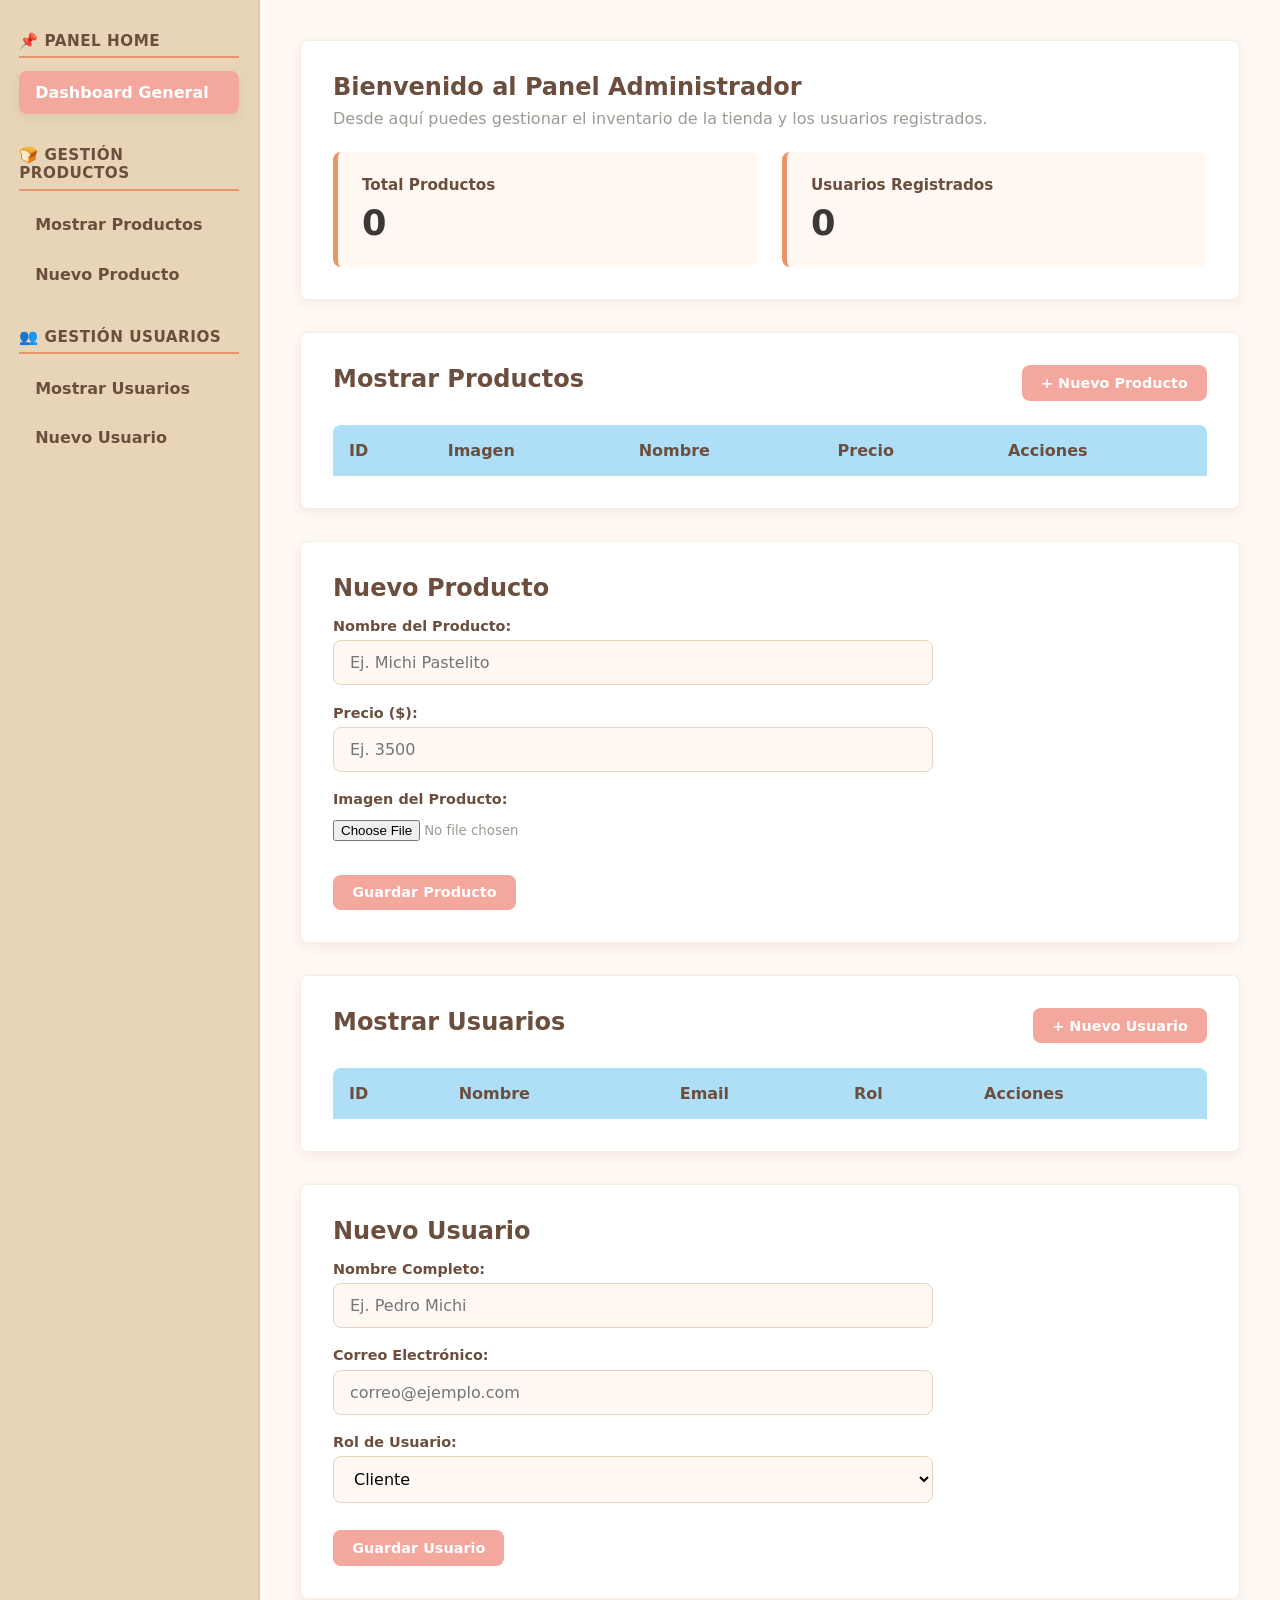
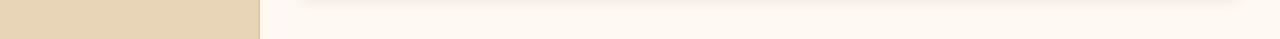
<file: admin/index.html>
<!DOCTYPE html>
<html lang="es">
<head>
  <meta charset="UTF-8">
  <meta name="viewport" content="width=device-width, initial-scale=1.0">
  <title>Michi Panadería - Panel Administrador</title>
  <link rel="stylesheet" href="../css/admin.css">
  <link rel="stylesheet" href="../css/footer.css">
</head>
<body class="admin-body">

  <div class="admin-estructura">

    <aside class="admin-menu lateral">
      <nav class="admin-menu">
        <div class="menu-grupo">
          <h3>📌 Panel Home</h3>
          <a href="#dashboard" class="menu-item activo">Dashboard General</a>
        </div>

        <div class="menu-grupo">
          <h3>🍞 Gestión Productos</h3>
          <a href="#mostrar-productos" class="menu-item">Mostrar Productos</a>
          <a href="#nuevo-producto" class="menu-item">Nuevo Producto</a>
        </div>

        <div class="menu-grupo">
          <h3>👥 Gestión Usuarios</h3>
          <a href="#mostrar-usuarios" class="menu-item">Mostrar Usuarios</a>
          <a href="#nuevo-usuario" class="menu-item">Nuevo Usuario</a>
        </div>
      </nav>
    </aside>

    <main class="admin-contenido">

      <section id="dashboard" class="admin-cartas">
        <h2>Bienvenido al Panel Administrador</h2>
        <p>Desde aquí puedes gestionar el inventario de la tienda y los usuarios registrados.</p>
        
        <div class="dashboard-estadisticas">
          <div class="caja-estadistica">
            <h4>Total Productos</h4>
            <span id="total-productos" class="numero-estadistica">0</span>
          </div>
          <div class="caja-estadistica">
            <h4>Usuarios Registrados</h4>
            <span id="total-usuarios" class="numero-estadistica">0</span>
          </div>
        </div>
      </section>

      <section id="mostrar-productos" class="admin-cartas">
        <div class="header-cartas">
          <h2>Mostrar Productos</h2>
          <a href="#nuevo-producto" class="btn-action">+ Nuevo Producto</a>
        </div>
        
        <table class="admin-tabla">
          <thead>
            <tr>
              <th>ID</th>
              <th>Imagen</th>
              <th>Nombre</th>
              <th>Precio</th>
              <th>Acciones</th>
            </tr>
          </thead>
          <tbody id="tabla-productos">

          </tbody>
        </table>
      </section>

      <section id="nuevo-producto" class="admin-cartas">
        <h2 id="titulo-form-producto">Nuevo Producto</h2>
        <form id="form-producto" class="admin-forma">
          <input type="hidden" id="id-producto">
          
          <div class="forma-grupo">
            <label for="nombre-producto">Nombre del Producto:</label>
            <input type="text" id="nombre-producto" placeholder="Ej. Michi Pastelito" required>
          </div>
          
          <div class="forma-grupo">
            <label for="precio-producto">Precio ($):</label>
            <input type="number" id="precio-producto" placeholder="Ej. 3500" required>
          </div>

          <div class="forma-grupo">
            <label for="img-producto">Imagen del Producto:</label>
            <input type="file" id="img-producto" accept="image/*">
          </div>

          <div class="acciones-forma">
            <button type="submit" class="btn-guardar">Guardar Producto</button>
            <button type="button" id="btn-cancelar-producto" class="btn-eliminar" style="display:none;">Cancelar</button>
          </div>
        </form>
      </section>

      <section id="mostrar-usuarios" class="admin-cartas">
        <div class="header-cartas">
          <h2>Mostrar Usuarios</h2>
          <a href="#nuevo-usuario" class="btn-action">+ Nuevo Usuario</a>
        </div>
        
        <table class="admin-tabla">
          <thead>
            <tr>
              <th>ID</th>
              <th>Nombre</th>
              <th>Email</th>
              <th>Rol</th>
              <th>Acciones</th>
            </tr>
          </thead>
          <tbody id="tabla-usuarios">
          </tbody>
        </table>
      </section>

      <section id="nuevo-usuario" class="admin-cartas">
        <h2 id="titulo-form-usuario">Nuevo Usuario</h2>
        <form id="form-usuario" class="admin-forma">
          <input type="hidden" id="id-usuario">

          <div class="forma-grupo">
            <label for="nombre-usuario">Nombre Completo:</label>
            <input type="text" id="nombre-usuario" placeholder="Ej. Pedro Michi" required>
          </div>

          <div class="forma-grupo">
            <label for="email-usuario">Correo Electrónico:</label>
            <input type="email" id="email-usuario" placeholder="correo@ejemplo.com" required>
          </div>

          <div class="forma-grupo">
            <label for="rol-usuario">Rol de Usuario:</label>
            <select id="rol-usuario">
              <option value="Cliente">Cliente</option>
              <option value="Administrador">Administrador</option>
            </select>
          </div>

          <div class="acciones-forma">
            <button type="submit" class="btn-guardar">Guardar Usuario</button>
            <button type="button" id="btn-cancelar-usuario" class="btn-eliminar" style="display:none;">Cancelar</button>
          </div>
        </form>
      </section>

    </main>
  </div>
  <div id="footer"></div>

  <script src="../js/inyeccion.js" defer></script>
  <script src="../js/admin.js" defer></script>
</body>
</html>
</file>
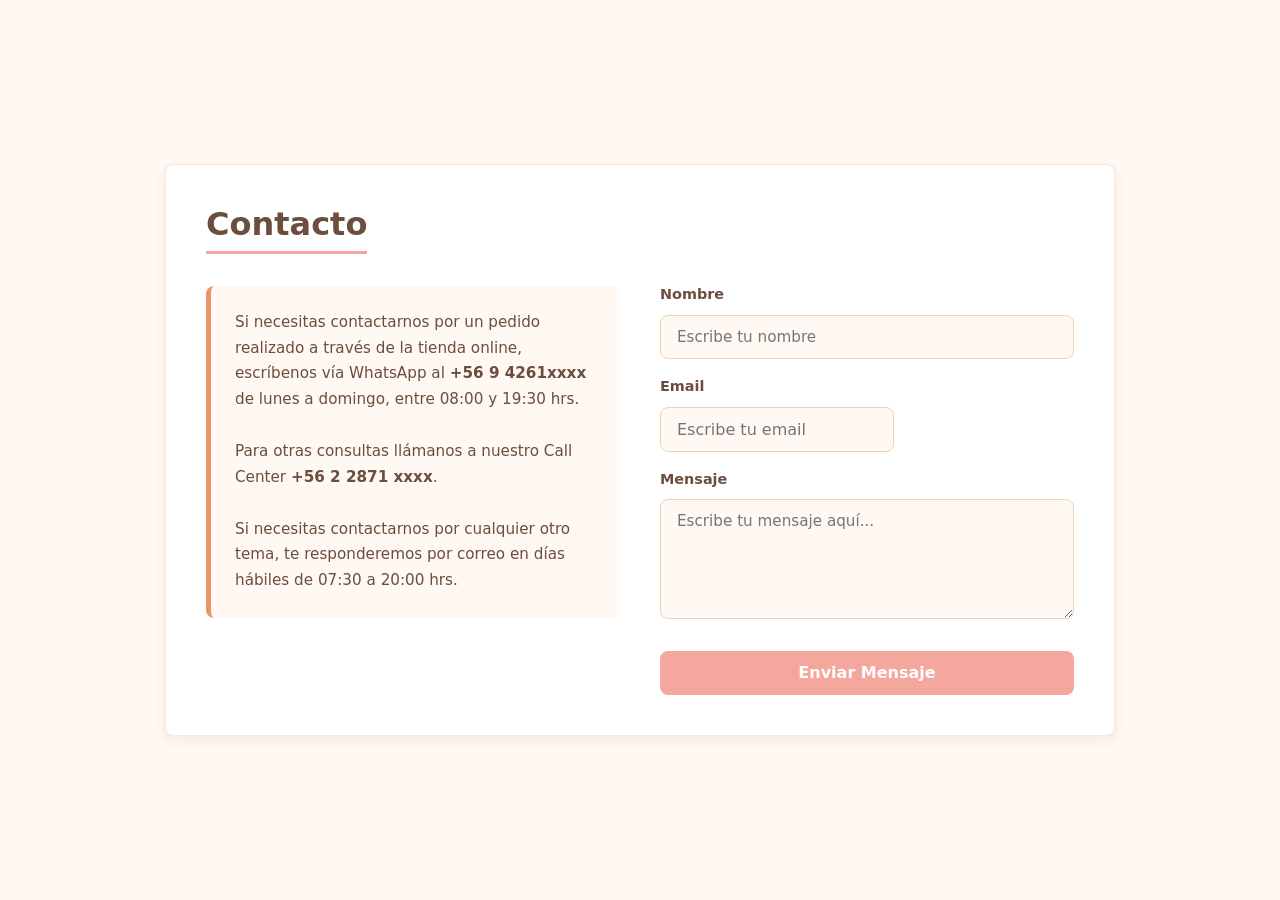
<file: contactos/index.html>
<!DOCTYPE html>
<html lang="es">
<head>
    <meta charset="UTF-8">
    <meta name="viewport" content="width=device-width, initial-scale=1.0">
    <title>Contacto - Michi Panadería</title>
    <link rel="stylesheet" href="../css/admin.css"> 
    <link rel="stylesheet" href="../css/contactos.css">
    <link rel="stylesheet" href="../css/footer.css">
</head>
<body>
    <main class="contacto">
        <div class="body-contacto">
            <h2 class="titulo-contacto">Contacto</h2>
            
            <div class="grid-contacto">
                <div class="texto-contacto">
                    <p>Si necesitas contactarnos por un pedido realizado a través de la tienda online, escríbenos vía WhatsApp al <strong>+56 9 4261xxxx</strong> de lunes a domingo, entre 08:00 y 19:30 hrs.</p>
                    <br>
                    <p>Para otras consultas llámanos a nuestro Call Center <strong>+56 2 2871 xxxx</strong>.</p>
                    <br>
                    <p>Si necesitas contactarnos por cualquier otro tema, te responderemos por correo en días hábiles de 07:30 a 20:00 hrs.</p>
                </div>   

                <div class="forma-contacto">
                    <form id="form-contacto">
                        <div class="forma-grupo">
                            <label for="nombre">Nombre</label>
                            <div class="relativa">
                                <input type="text" id="nombre" placeholder="Escribe tu nombre" required>
                            </div>
                        </div>

                        <div class="forma-grupo">
                            <label for="email">Email</label>
                            <div class="relativa">
                                <input type="email" id="email" placeholder="Escribe tu email" required>
                            </div>
                        </div>

                        <div class="forma-grupo">
                            <label for="mensaje">Mensaje</label>
                            <div class="relativa">
                                <textarea id="mensaje" placeholder="Escribe tu mensaje aquí..." required></textarea>
                            </div>
                        </div>

                        <button type="submit">Enviar Mensaje</button>
                    </form>
                </div> 
            </div>
        </div>
    </main>

    <div id="footer"></div>

    <script src="../js/inyeccion.js" defer></script>
</body>
</html>
</file>
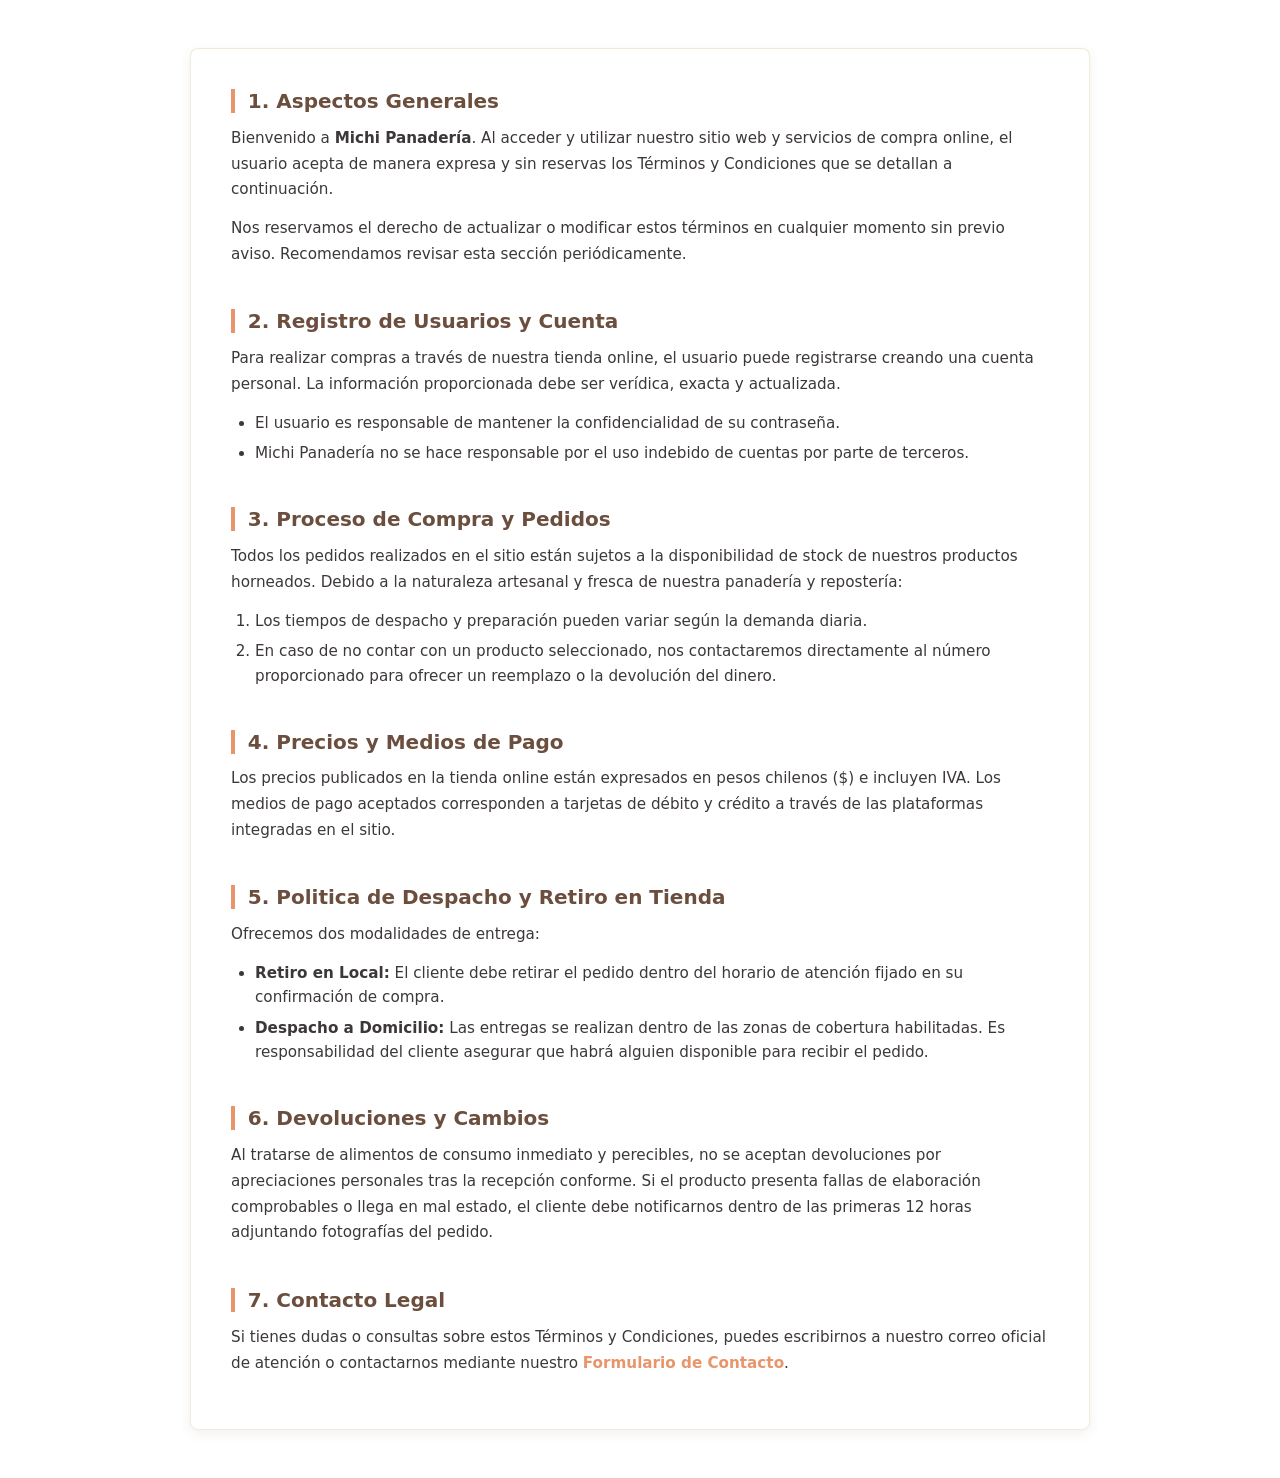
<file: terminos/index.html>
<!DOCTYPE html>
<html lang="es">
<head>
    <meta charset="UTF-8">
    <meta name="viewport" content="width=device-width, initial-scale=1.0">
    <title>Términos y Condiciones - Michi Panadería</title>
    
    <link rel="stylesheet" href="../css/admin.css"> 
    <link rel="stylesheet" href="../css/terminos.css">
    <link rel="stylesheet" href="../css/footer.css">
</head>
<body class="cuerpo-legal">

    <main class="contenedor-legal">

        <article class="contenido-legal">
            <section class="seccion-legal">
                <h2>1. Aspectos Generales</h2>
                <p>Bienvenido a <strong>Michi Panadería</strong>. Al acceder y utilizar nuestro sitio web y servicios de compra online, el usuario acepta de manera expresa y sin reservas los Términos y Condiciones que se detallan a continuación.</p>
                <p>Nos reservamos el derecho de actualizar o modificar estos términos en cualquier momento sin previo aviso. Recomendamos revisar esta sección periódicamente.</p>
            </section>

            <section class="seccion-legal">
                <h2>2. Registro de Usuarios y Cuenta</h2>
                <p>Para realizar compras a través de nuestra tienda online, el usuario puede registrarse creando una cuenta personal. La información proporcionada debe ser verídica, exacta y actualizada.</p>
                <ul>
                    <li>El usuario es responsable de mantener la confidencialidad de su contraseña.</li>
                    <li>Michi Panadería no se hace responsable por el uso indebido de cuentas por parte de terceros.</li>
                </ul>
            </section>

            <section class="seccion-legal">
                <h2>3. Proceso de Compra y Pedidos</h2>
                <p>Todos los pedidos realizados en el sitio están sujetos a la disponibilidad de stock de nuestros productos horneados. Debido a la naturaleza artesanal y fresca de nuestra panadería y repostería:</p>
                <ol>
                    <li>Los tiempos de despacho y preparación pueden variar según la demanda diaria.</li>
                    <li>En caso de no contar con un producto seleccionado, nos contactaremos directamente al número proporcionado para ofrecer un reemplazo o la devolución del dinero.</li>
                </ol>
            </section>

            <section class="seccion-legal">
                <h2>4. Precios y Medios de Pago</h2>
                <p>Los precios publicados en la tienda online están expresados en pesos chilenos ($) e incluyen IVA. Los medios de pago aceptados corresponden a tarjetas de débito y crédito a través de las plataformas integradas en el sitio.</p>
            </section>

            <section class="seccion-legal">
                <h2>5. Politica de Despacho y Retiro en Tienda</h2>
                <p>Ofrecemos dos modalidades de entrega:</p>
                <ul>
                    <li><strong>Retiro en Local:</strong> El cliente debe retirar el pedido dentro del horario de atención fijado en su confirmación de compra.</li>
                    <li><strong>Despacho a Domicilio:</strong> Las entregas se realizan dentro de las zonas de cobertura habilitadas. Es responsabilidad del cliente asegurar que habrá alguien disponible para recibir el pedido.</li>
                </ul>
            </section>

            <section class="seccion-legal">
                <h2>6. Devoluciones y Cambios</h2>
                <p>Al tratarse de alimentos de consumo inmediato y perecibles, no se aceptan devoluciones por apreciaciones personales tras la recepción conforme. Si el producto presenta fallas de elaboración comprobables o llega en mal estado, el cliente debe notificarnos dentro de las primeras 12 horas adjuntando fotografías del pedido.</p>
            </section>

            <section class="seccion-legal">
                <h2>7. Contacto Legal</h2>
                <p>Si tienes dudas o consultas sobre estos Términos y Condiciones, puedes escribirnos a nuestro correo oficial de atención o contactarnos mediante nuestro <a href="../contactos/index.html" class="enlace-contacto">Formulario de Contacto</a>.</p>
            </section>
        </article>
    </main>

    <div id="footer"></div>

    <script src="../js/inyeccion.js" defer></script>
</body>
</html>
</file>
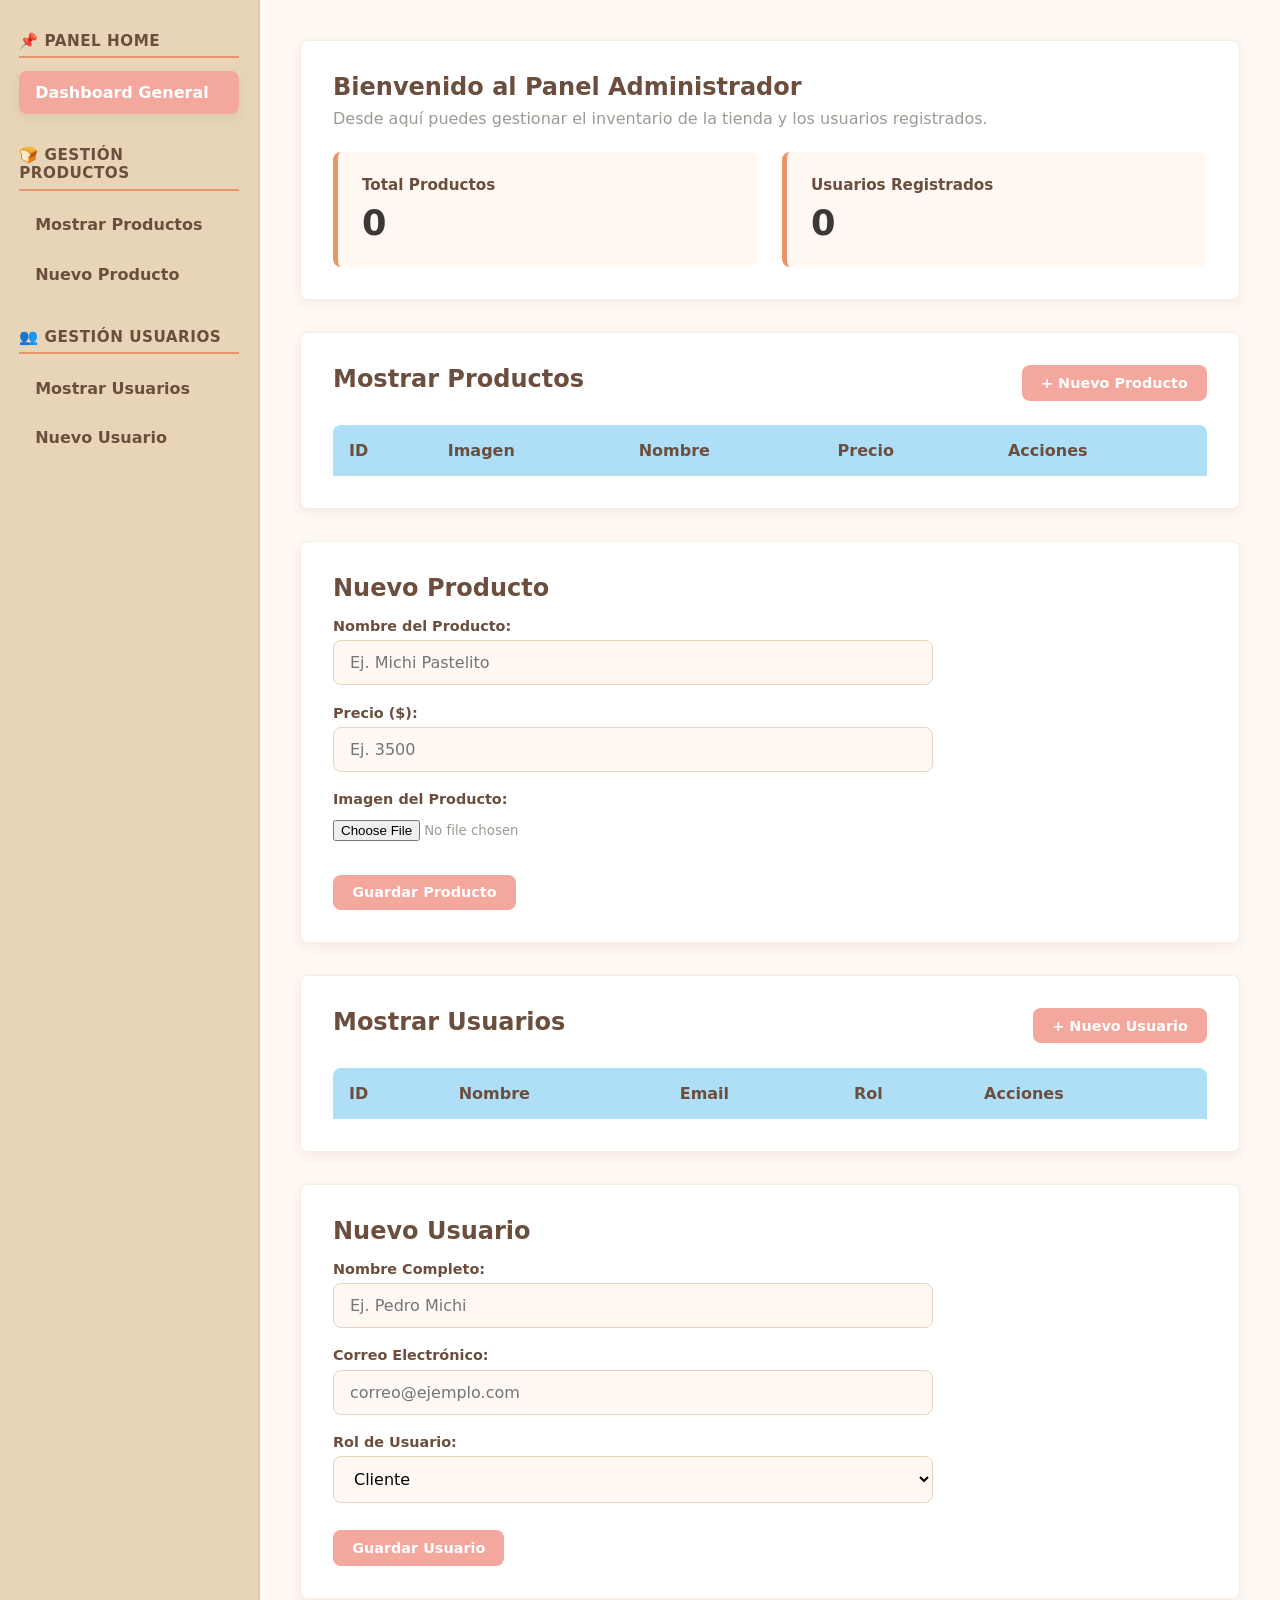
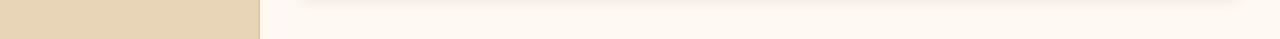
<file: admin/admin.html>
<!DOCTYPE html>
<html lang="es">
<head>
  <meta charset="UTF-8">
  <meta name="viewport" content="width=device-width, initial-scale=1.0">
  <title>Michi Panadería - Panel Administrador</title>
  <link rel="stylesheet" href="/css/admin.css">
  <link rel="stylesheet" href="/css/footer.css">
</head>
<body class="admin-body">

  <div class="admin-estructura">

    <aside class="admin-menu lateral">
      <nav class="admin-menu">
        <div class="menu-grupo">
          <h3>📌 Panel Home</h3>
          <a href="#dashboard" class="menu-item activo">Dashboard General</a>
        </div>

        <div class="menu-grupo">
          <h3>🍞 Gestión Productos</h3>
          <a href="#mostrar-productos" class="menu-item">Mostrar Productos</a>
          <a href="#nuevo-producto" class="menu-item">Nuevo Producto</a>
        </div>

        <div class="menu-grupo">
          <h3>👥 Gestión Usuarios</h3>
          <a href="#mostrar-usuarios" class="menu-item">Mostrar Usuarios</a>
          <a href="#nuevo-usuario" class="menu-item">Nuevo Usuario</a>
        </div>
      </nav>
    </aside>

    <main class="admin-contenido">

      <section id="dashboard" class="admin-cartas">
        <h2>Bienvenido al Panel Administrador</h2>
        <p>Desde aquí puedes gestionar el inventario de la tienda y los usuarios registrados.</p>
        
        <div class="dashboard-estadisticas">
          <div class="caja-estadistica">
            <h4>Total Productos</h4>
            <span id="total-productos" class="numero-estadistica">0</span>
          </div>
          <div class="caja-estadistica">
            <h4>Usuarios Registrados</h4>
            <span id="total-usuarios" class="numero-estadistica">0</span>
          </div>
        </div>
      </section>

      <section id="mostrar-productos" class="admin-cartas">
        <div class="header-cartas">
          <h2>Mostrar Productos</h2>
          <a href="#nuevo-producto" class="btn-action">+ Nuevo Producto</a>
        </div>
        
        <table class="admin-tabla">
          <thead>
            <tr>
              <th>ID</th>
              <th>Imagen</th>
              <th>Nombre</th>
              <th>Precio</th>
              <th>Acciones</th>
            </tr>
          </thead>
          <tbody id="tabla-productos">

          </tbody>
        </table>
      </section>

      <section id="nuevo-producto" class="admin-cartas">
        <h2 id="titulo-form-producto">Nuevo Producto</h2>
        <form id="form-producto" class="admin-forma">
          <input type="hidden" id="id-producto">
          
          <div class="forma-grupo">
            <label for="nombre-producto">Nombre del Producto:</label>
            <input type="text" id="nombre-producto" placeholder="Ej. Michi Pastelito" required>
          </div>
          
          <div class="forma-grupo">
            <label for="precio-producto">Precio ($):</label>
            <input type="number" id="precio-producto" placeholder="Ej. 3500" required>
          </div>

          <div class="forma-grupo">
            <label for="img-producto">Imagen del Producto:</label>
            <input type="file" id="img-producto" accept="image/*">
          </div>

          <div class="acciones-forma">
            <button type="submit" class="btn-guardar">Guardar Producto</button>
            <button type="button" id="btn-cancelar-producto" class="btn-eliminar" style="display:none;">Cancelar</button>
          </div>
        </form>
      </section>

      <section id="mostrar-usuarios" class="admin-cartas">
        <div class="header-cartas">
          <h2>Mostrar Usuarios</h2>
          <a href="#nuevo-usuario" class="btn-action">+ Nuevo Usuario</a>
        </div>
        
        <table class="admin-tabla">
          <thead>
            <tr>
              <th>ID</th>
              <th>Nombre</th>
              <th>Email</th>
              <th>Rol</th>
              <th>Acciones</th>
            </tr>
          </thead>
          <tbody id="tabla-usuarios">
          </tbody>
        </table>
      </section>

      <section id="nuevo-usuario" class="admin-cartas">
        <h2 id="titulo-form-usuario">Nuevo Usuario</h2>
        <form id="form-usuario" class="admin-forma">
          <input type="hidden" id="id-usuario">

          <div class="forma-grupo">
            <label for="nombre-usuario">Nombre Completo:</label>
            <input type="text" id="nombre-usuario" placeholder="Ej. Pedro Michi" required>
          </div>

          <div class="forma-grupo">
            <label for="email-usuario">Correo Electrónico:</label>
            <input type="email" id="email-usuario" placeholder="correo@ejemplo.com" required>
          </div>

          <div class="forma-grupo">
            <label for="rol-usuario">Rol de Usuario:</label>
            <select id="rol-usuario">
              <option value="Cliente">Cliente</option>
              <option value="Administrador">Administrador</option>
            </select>
          </div>

          <div class="acciones-forma">
            <button type="submit" class="btn-guardar">Guardar Usuario</button>
            <button type="button" id="btn-cancelar-usuario" class="btn-eliminar" style="display:none;">Cancelar</button>
          </div>
        </form>
      </section>

    </main>
  </div>
  <div id="footer"></div>

  <script src="/js/inyeccion.js"></script>
  <script src="/js/admin.js"></script>
</body>
</html>
</file>
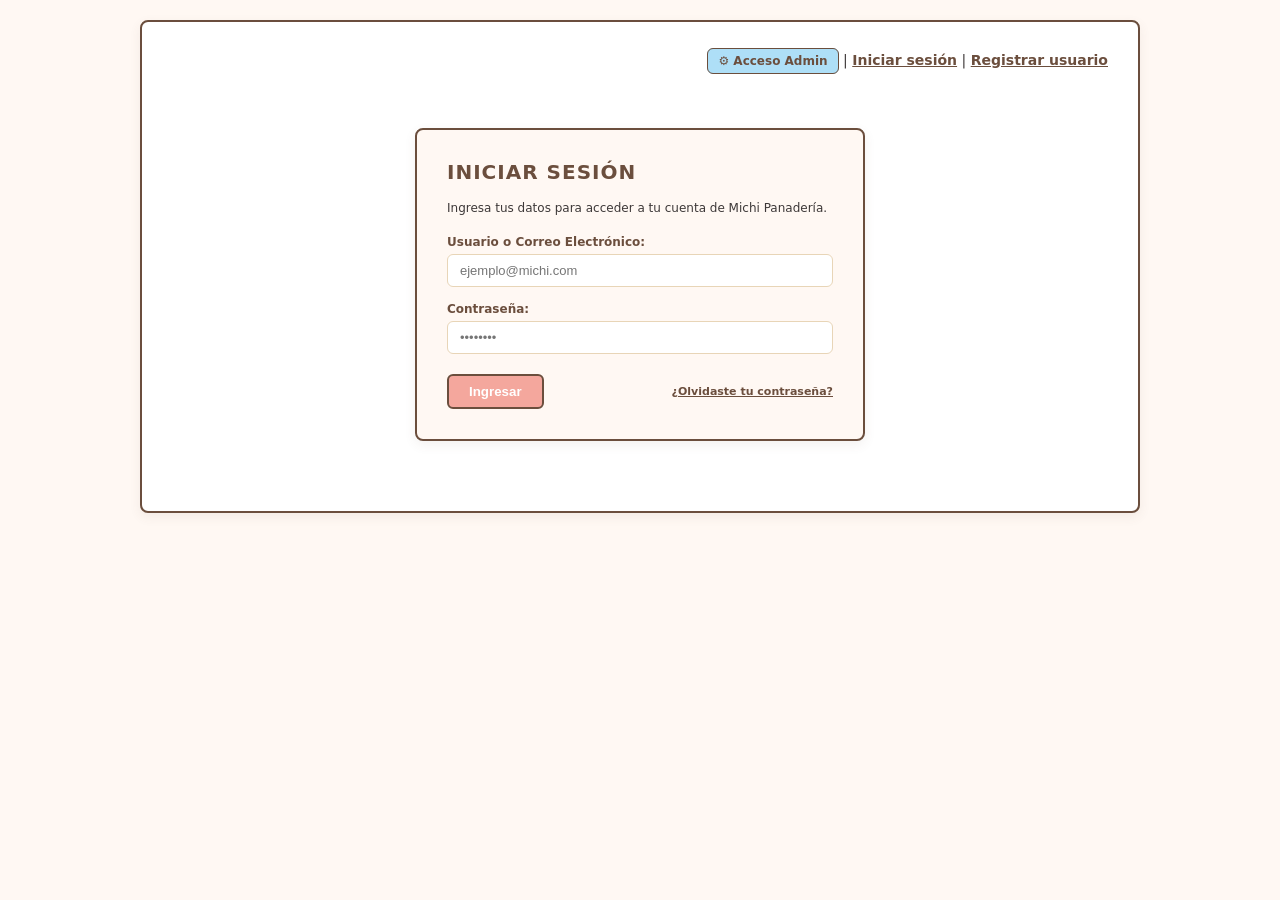
<file: login/login.html>
<!DOCTYPE html>
<html lang="es">
<head>
    <meta charset="UTF-8">
    <meta name="viewport" content="width=device-width, initial-scale=1.0">
    <title>Iniciar Sesión - Michi Panadería</title>
    <link rel="stylesheet" href="../css/header.css">
    <link rel="stylesheet" href="../css/login.css">
    <link rel="stylesheet" href="../css/footer.css">
</head>
<body>

    <div class="site-border">

        <div id="header"></div>

        <main class="main-content">

            <div class="user-access">
                <a href="../admin/index.html" class="btn-admin">⚙️ Acceso Admin</a> |
                <a href="../login/login.html" class="active">Iniciar sesión</a> | 
                <a href="#">Registrar usuario</a>
            </div>

            <section class="login-container">
                <div class="login-box">
                    <h2>INICIAR SESIÓN</h2>
                    <p>Ingresa tus datos para acceder a tu cuenta de Michi Panadería.</p>

                    <form action="#" method="POST" class="login-form">
                        <div class="form-group">
                            <label for="username">Usuario o Correo Electrónico:</label>
                            <input type="text" id="username" name="username" placeholder="ejemplo@michi.com" required>
                        </div>

                        <div class="form-group">
                            <label for="password">Contraseña:</label>
                            <input type="password" id="password" name="password" placeholder="••••••••" required>
                        </div>

                        <div class="form-actions">
                            <button type="submit" class="btn-login">Ingresar</button>
                            <a href="#" class="forgot-pass">¿Olvidaste tu contraseña?</a>
                        </div>
                    </form>
                </div>
            </section>

        </main>

    </div>

    <div id="footer"></div>

    <script src="../js/inyeccion.js" defer></script>
</body>
</html>
</file>
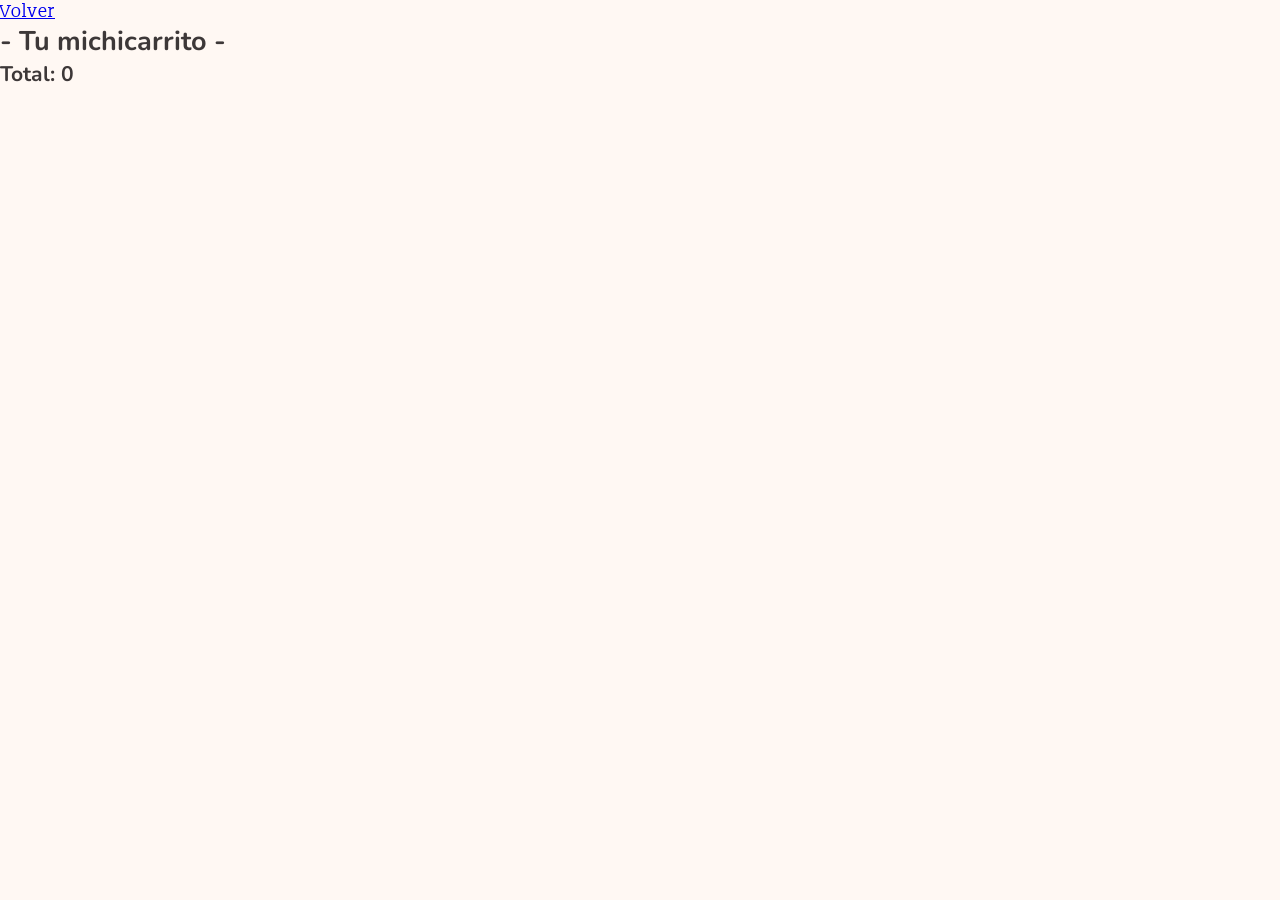
<file: paginas/carrito.html>
<!DOCTYPE html>
<html lang="es">
<head>
    <meta charset="UTF-8">
	<meta name="viewport" content="width=device-width, initial-scale=1.0">
	<title>Carrito</title>
    <link rel="stylesheet" href="../css/footer.css">
	<link rel="stylesheet" href="../css/global.css">
	<link rel="stylesheet" href="../css/header.css">
</head>
<body>
    
    <a href="productos.html">Volver</a>
    <div id="header"></div>
    <main>
        <section>
            <h2>- Tu michicarrito -</h2>
            <div id="carrito"></div>
        </section>
    </main>
    <div id="footer"></div>

    <script src="../js/inyeccion.js"></script>
    <script src="../js/productos.js"></script>
    <script src="../js/carrito.js"></script>
    <script>
        mostrarCarrito();
</script>
</body>
</html>
</file>
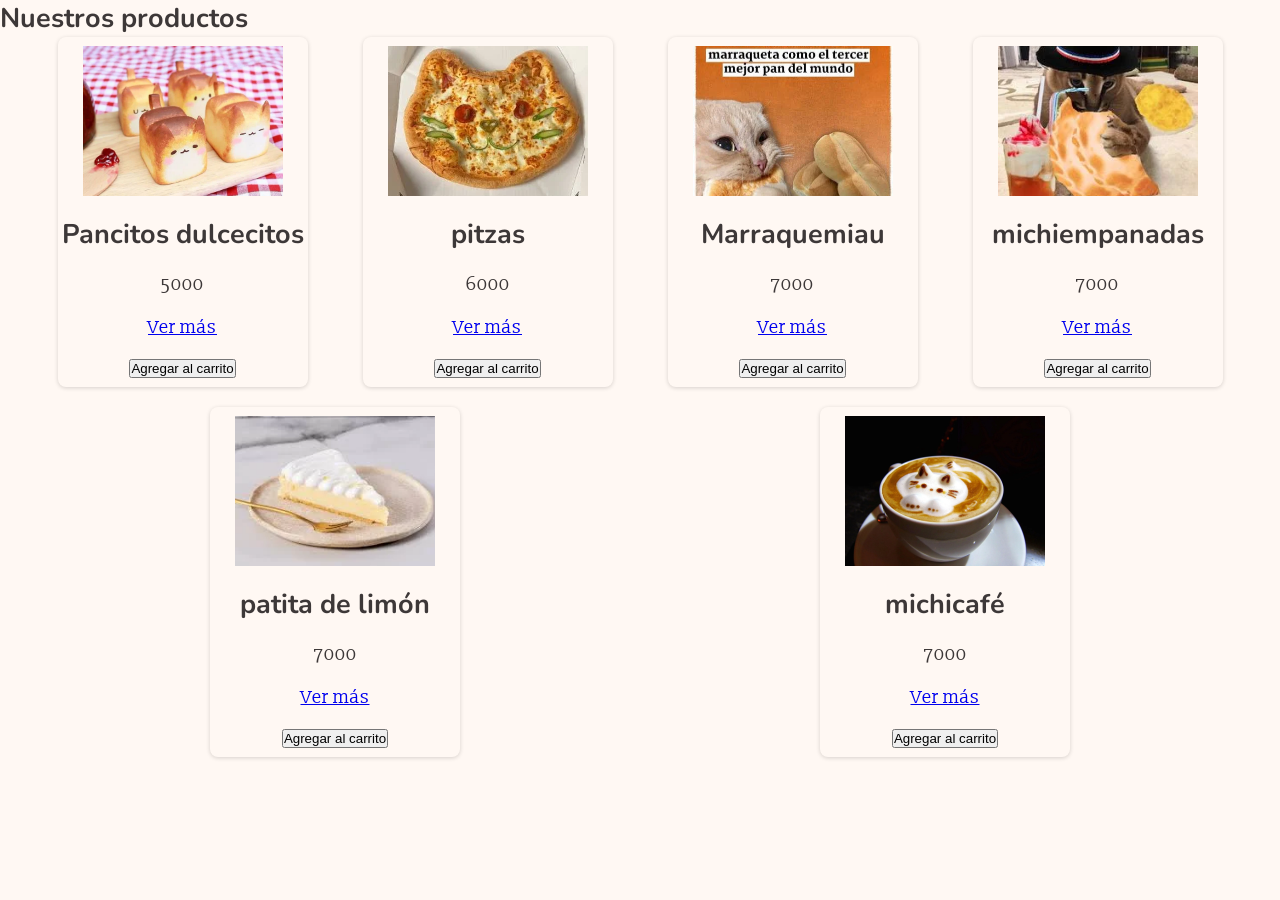
<file: paginas/productos.html>
<!DOCTYPE html>
<html lang="es">
<head>
	<meta charset="UTF-8">
	<meta name="viewport" content="width=device-width, initial-scale=1.0">
	<title>Productos</title>
    <link rel="stylesheet" href="../css/footer.css">
	<link rel="stylesheet" href="../css/global.css">
	<link rel="stylesheet" href="../css/header.css">
	<link rel="stylesheet" href="../css/calugas.css">
</head>
    <body>
        
        <div id="header"></div>
        <main>
            <section class="su-20 sd-20">
                <h2 class="text-center su-20 sd-20">Nuestros productos</h2>
                <div id="productos" class="calugas-ajsutadas"></div>
            </section>
        </main>
        <div id="footer"></div>

        <script src="../js/inyeccion.js"></script>
        <script src="../js/productos.js"></script>
        <script src="../js/carrito.js"></script>
        <script>
        window.addEventListener("load", mostrarProductos);
        </script>
    </body>
</html>
</file>
<file: css/admin.css>
:root {
  --salmon-principal: #F4A79D;
  --celeste-pastel: #AEDFF7;
  --crema-fondo: #FFF8F3;
  --gris-humo: #9B9B93;
  --naranjo-atigrado: #E8956B;
  --beige-siames: #E8D5B7;
  --cafe-carey: #6B4E3D;
  --negro-suave: #3D3838;
  
  --blanco: #FFFFFF;
  --sombra-suave: 0 4px 12px rgba(107, 78, 61, 0.08);
  --transicion: all 0.25s ease;
  --borde-radio: 12px;
}

* {
  box-sizing: border-box;
  margin: 0;
  padding: 0;
  font-family: 'Segoe UI', system-ui, -apple-system, sans-serif;
}

.admin-body {
  background-color: var(--crema-fondo);
  color: var(--negro-suave);
  min-height: 100vh;
}

.admin-estructura {
  display: flex;
  min-height: 100vh;
}

.admin-menu.lateral {
  width: 260px;
  background-color: var(--beige-siames);
  border-right: 2px solid rgba(107, 78, 61, 0.1);
  padding: 2rem 1.2rem;
  flex-shrink: 0;
}

.menu-grupo {
  margin-bottom: 2rem;
}

.menu-grupo h3 {
  font-size: 0.95rem;
  color: var(--cafe-carey);
  text-transform: uppercase;
  letter-spacing: 0.5px;
  margin-bottom: 0.8rem;
  padding-bottom: 0.4rem;
  border-bottom: 2px solid var(--naranjo-atigrado);
}

.menu-item {
  display: block;
  padding: 0.75rem 1rem;
  color: var(--cafe-carey);
  text-decoration: none;
  font-weight: 600;
  border-radius: var(--borde-radio);
  margin-bottom: 0.4rem;
  transition: var(--transicion);
}

.menu-item:hover {
  background-color: rgba(255, 255, 255, 0.6);
  color: var(--negro-suave);
  transform: translateX(4px);
}

.menu-item.activo {
  background-color: var(--salmon-principal);
  color: var(--blanco);
  box-shadow: var(--sombra-suave);
}

.admin-contenido {
  flex-grow: 1;
  padding: 2.5rem;
  display: flex;
  flex-direction: column;
  gap: 2rem;
  max-width: 1200px;
}

.admin-cartas {
  background-color: var(--blanco);
  padding: 2rem;
  border-radius: var(--borde-radio);
  box-shadow: var(--sombra-suave);
  border: 1px solid rgba(232, 213, 183, 0.4);
}

.admin-cartas h2 {
  color: var(--cafe-carey);
  margin-bottom: 0.5rem;
  font-size: 1.5rem;
}

.admin-cartas > p {
  color: var(--gris-humo);
  margin-bottom: 1.5rem;
}

.header-cartas {
  display: flex;
  justify-content: space-between;
  align-items: center;
  margin-bottom: 1.5rem;
}

.dashboard-estadisticas {
  display: grid;
  grid-template-columns: repeat(auto-fit, minmax(220px, 1fr));
  gap: 1.5rem;
  margin-top: 1.5rem;
}

.caja-estadistica {
  background-color: var(--crema-fondo);
  border-left: 5px solid var(--naranjo-atigrado);
  padding: 1.5rem;
  border-radius: 8px;
  display: flex;
  flex-direction: column;
  gap: 0.5rem;
}

.caja-estadistica h4 {
  color: var(--cafe-carey);
  font-size: 0.95rem;
}

.numero-estadistica {
  font-size: 2.2rem;
  font-weight: bold;
  color: var(--negro-suave);
}

.admin-tabla {
  width: 100%;
  border-collapse: collapse;
  margin-top: 1rem;
  text-align: left;
}

.admin-tabla th {
  background-color: var(--celeste-pastel);
  color: var(--cafe-carey);
  padding: 1rem;
  font-weight: 700;
}

.admin-tabla th:first-child {
  border-top-left-radius: 8px;
}

.admin-tabla th:last-child {
  border-top-right-radius: 8px;
}

.admin-tabla td {
  padding: 1rem;
  border-bottom: 1px solid var(--crema-fondo);
  vertical-align: middle;
}

.admin-tabla tr:hover {
  background-color: rgba(174, 223, 247, 0.15);
}

.img-placeholder-thumb {
  width: 40px;
  height: 40px;
  background-color: var(--beige-siames);
  border-radius: 6px;
}

.table-acciones {
  display: flex;
  gap: 0.5rem;
}

.admin-forma {
  display: flex;
  flex-direction: column;
  gap: 1.2rem;
  max-width: 600px;
  margin-top: 1rem;
}

.forma-grupo {
  display: flex;
  flex-direction: column;
  gap: 0.4rem;
}

.forma-grupo label {
  font-weight: 600;
  color: var(--cafe-carey);
  font-size: 0.9rem;
}

.forma-grupo input[type="text"],
.forma-grupo input[type="number"],
.forma-grupo input[type="email"],
.forma-grupo select {
  padding: 0.75rem 1rem;
  border: 1.5px solid var(--beige-siames);
  border-radius: 8px;
  font-size: 1rem;
  outline: none;
  background-color: var(--crema-fondo);
  transition: var(--transicion);
}

.forma-grupo input:focus,
.forma-grupo select:focus {
  border-color: var(--naranjo-atigrado);
  background-color: var(--blanco);
  box-shadow: 0 0 0 3px rgba(232, 149, 107, 0.2);
}

.forma-grupo input[type="file"] {
  padding: 0.4rem 0;
  color: var(--gris-humo);
}

.acciones-forma {
  display: flex;
  gap: 1rem;
  margin-top: 0.5rem;
}

button, .btn-action {
  font-weight: 600;
  border: none;
  border-radius: 8px;
  padding: 0.6rem 1.2rem;
  cursor: pointer;
  transition: var(--transicion);
  text-decoration: none;
  display: inline-block;
  font-size: 0.9rem;
}

.btn-action, .btn-guardar {
  background-color: var(--salmon-principal);
  color: var(--blanco);
}

.btn-action:hover, .btn-guardar:hover {
  background-color: var(--naranjo-atigrado);
  transform: translateY(-2px);
}

.btn-editar {
  background-color: var(--celeste-pastel);
  color: var(--cafe-carey);
}

.btn-editar:hover {
  background-color: #92d2f3;
}

.btn-eliminar {
  background-color: #F8D7DA;
  color: #842029;
}

.btn-eliminar:hover {
  background-color: #f1b0b7;
}

@media (max-width: 768px) {
  .admin-estructura {
    flex-direction: column;
  }
  
  .admin-menu.lateral {
    width: 100%;
    border-right: none;
    border-bottom: 2px solid var(--beige-siames);
    padding: 1rem;
  }

  .admin-contenido {
    padding: 1rem;
  }

  .admin-tabla {
    display: block;
    overflow-x: auto;
  }
}
</file>
<file: css/footer.css>
:root {
  --salmon-principal: #F4A79D;
  --celeste-pastel: #AEDFF7;
  --crema-fondo: #FFF8F3;
  --gris-humo: #9B9B93;
  --naranjo-atigrado: #E8956B;
  --beige-siames: #E8D5B7;
  --cafe-carey: #6B4E3D;
  --negro-suave: #3D3838;
  
  --blanco: #FFFFFF;
  --transicion: all 0.25s ease;
  --borde-radio: 8px;
}

.footer {
  background-color: var(--cafe-carey);
  color: var(--crema-fondo);
  padding: 3rem 2rem 2rem 2rem;
  font-family: 'Segoe UI', system-ui, -apple-system, sans-serif;
  border-top: 5px solid var(--naranjo-atigrado);
  margin-top: auto;
}

.footer > div:first-child {
  font-size: 1.8rem;
  font-weight: bold;
  color: var(--salmon-principal);
  margin-bottom: 1rem;
  letter-spacing: 1px;
}

.metodos-pago {
  display: flex;
  gap: 0.8rem;
  margin-bottom: 2.5rem;
  flex-wrap: wrap;
}

.metodos-pago span {
  background-color: var(--beige-siames);
  color: var(--cafe-carey);
  font-size: 0.75rem;
  font-weight: 700;
  padding: 0.3rem 0.8rem;
  border-radius: 4px;
  letter-spacing: 0.5px;
}

.footer-links {
  display: grid;
  grid-template-columns: repeat(auto-fit, minmax(220px, 1fr));
  gap: 2.5rem;
  margin-bottom: 2rem;
  padding-top: 1.5rem;
  border-top: 1px solid rgba(232, 213, 183, 0.2);
}

.footer-links h2 {
  font-size: 1.1rem;
  color: var(--celeste-pastel);
  margin-bottom: 1rem;
  margin-top: 0.5rem;
  font-weight: 600;
}

.footer-links h2:first-child {
  margin-top: 0;
}

.conocenos div {
  margin-bottom: 0.5rem;
}

.conocenos a {
  color: var(--beige-siames);
  text-decoration: none;
  font-size: 0.95rem;
  transition: var(--transicion);
}

.conocenos a:hover {
  color: var(--salmon-principal);
  padding-left: 4px;
}

.noticias {
  display: flex;
  flex-direction: column;
  gap: 0.8rem;
}

.noticias label {
  font-size: 0.95rem;
  color: var(--crema-fondo);
  line-height: 1.4;
}

.noticias form {
  display: flex;
  gap: 0.5rem;
  flex-wrap: wrap;
}

.noticias input[type="email"] {
  padding: 0.7rem 1rem;
  border: 1.5px solid var(--beige-siames);
  border-radius: var(--borde-radio);
  background-color: var(--crema-fondo);
  color: var(--negro-suave);
  font-size: 0.9rem;
  outline: none;
  flex: 1;
  min-width: 180px;
}

.noticias input[type="email"]:focus {
  border-color: var(--salmon-principal);
  box-shadow: 0 0 0 2px rgba(244, 167, 157, 0.3);
}

.noticias button[type="submit"] {
  background-color: var(--salmon-principal);
  color: var(--blanco);
  border: none;
  padding: 0.7rem 1.2rem;
  border-radius: var(--borde-radio);
  font-weight: 600;
  cursor: pointer;
  transition: var(--transicion);
}

.noticias button[type="submit"]:hover {
  background-color: var(--naranjo-atigrado);
  transform: translateY(-2px);
}

@media (max-width: 600px) {
  .footer {
    padding: 2rem 1rem;
  }

  .noticias form {
    flex-direction: column;
  }

  .noticias button[type="submit"] {
    width: 100%;
  }
}
</file>
<file: css/contactos.css>
:root {
  --salmon-principal: #F4A79D;
  --celeste-pastel: #AEDFF7;
  --crema-fondo: #FFF8F3;
  --gris-humo: #9B9B93;
  --naranjo-atigrado: #E8956B;
  --beige-siames: #E8D5B7;
  --cafe-carey: #6B4E3D;
  --negro-suave: #3D3838;
  
  --blanco: #FFFFFF;
  --sombra-suave: 0 4px 12px rgba(107, 78, 61, 0.08);
  --transicion: all 0.25s ease;
  --borde-radio: 12px;
}

main.contacto {
  background-color: var(--crema-fondo);
  color: var(--negro-suave);
  min-height: 100vh;
  padding: 3rem 1.5rem;
  display: flex;
  justify-content: center;
  align-items: center;
}

.body-contacto {
  background-color: var(--blanco);
  width: 100%;
  max-width: 950px;
  padding: 2.5rem;
  border-radius: var(--borde-radio);
  box-shadow: var(--sombra-suave);
  border: 1px solid rgba(232, 213, 183, 0.5);
}

.titulo-contacto {
  color: var(--cafe-carey);
  font-size: 2rem;
  font-weight: 700;
  margin-bottom: 2rem;
  padding-bottom: 0.5rem;
  border-bottom: 3px solid var(--salmon-principal);
  display: inline-block;
}

.grid-contacto {
  display: grid;
  grid-template-columns: 1fr 1fr;
  gap: 2.5rem;
  align-items: start;
}

.texto-contacto {
  color: var(--cafe-carey);
  font-size: 0.95rem;
  line-height: 1.7;
  background-color: var(--crema-fondo);
  padding: 1.5rem;
  border-radius: var(--borde-radio);
  border-left: 5px solid var(--naranjo-atigrado);
}

.forma-contacto {
  display: flex;
  flex-direction: column;
}

#form-contacto {
  display: flex;
  flex-direction: column;
  gap: 1.2rem;
}

#form-contacto label {
  display: block;
  font-weight: 600;
  color: var(--cafe-carey);
  font-size: 0.9rem;
  margin-bottom: 0.4rem;
}

.relativa {
  position: relative;
  width: 100%;
}

#form-contacto input[type="text"],
#form-contacto textarea {
  width: 100%;
  padding: 0.75rem 1rem;
  border: 1.5px solid var(--beige-siames);
  border-radius: 8px;
  font-size: 0.95rem;
  color: var(--negro-suave);
  background-color: var(--crema-fondo);
  outline: none;
  transition: var(--transicion);
}

#form-contacto textarea {
  min-height: 120px;
  resize: vertical;
  font-family: inherit;
}

#form-contacto input[type="text"]:focus,
#form-contacto textarea:focus {
  border-color: var(--naranjo-atigrado);
  background-color: var(--blanco);
  box-shadow: 0 0 0 3px rgba(232, 149, 107, 0.2);
}

#form-contacto button {
  background-color: var(--salmon-principal);
  color: var(--blanco);
  font-weight: 700;
  font-size: 1rem;
  padding: 0.8rem 1.5rem;
  border: none;
  border-radius: 8px;
  cursor: pointer;
  transition: var(--transicion);
  margin-top: 0.5rem;
  width: 100%;
}

#form-contacto button:hover {
  background-color: var(--naranjo-atigrado);
  transform: translateY(-2px);
  box-shadow: var(--sombra-suave);
}

@media (max-width: 768px) {
  .grid-contacto {
    grid-template-columns: 1fr;
    gap: 1.5rem;
  }

  .body-contacto {
    padding: 1.5rem;
  }

  .titulo-contacto {
    font-size: 1.6rem;
  }
}
</file>
<file: css/terminos.css>
.legal-body {
  background-color: var(--crema-fondo);
  color: var(--negro-suave);
  min-height: 100vh;
}

.contenedor-legal {
  max-width: 900px;
  margin: 3rem auto;
  padding: 2.5rem;
  background-color: var(--blanco);
  border-radius: var(--borde-radio);
  box-shadow: var(--sombra-suave);
  border: 1px solid rgba(232, 213, 183, 0.5);
}

.encabezado-legal {
  border-bottom: 2px solid var(--beige-siames);
  padding-bottom: 1.5rem;
  margin-bottom: 2rem;
}

.encabezado-legal h1 {
  color: var(--cafe-carey);
  font-size: 2.2rem;
  margin-bottom: 0.5rem;
}

.fecha-actualizacion {
  color: var(--gris-humo);
  font-size: 0.9rem;
  font-style: italic;
}

.contenido-legal {
  display: flex;
  flex-direction: column;
  gap: 1.8rem;
}

.seccion-legal h2 {
  color: var(--cafe-carey);
  font-size: 1.25rem;
  margin-bottom: 0.8rem;
  border-left: 4px solid var(--naranjo-atigrado);
  padding-left: 0.8rem;
}

.seccion-legal p {
  line-height: 1.7;
  color: var(--negro-suave);
  margin-bottom: 0.8rem;
  font-size: 0.95rem;
}

.seccion-legal ul, 
.seccion-legal ol {
  padding-left: 1.5rem;
  margin-bottom: 0.8rem;
}

.seccion-legal li {
  line-height: 1.6;
  margin-bottom: 0.4rem;
  color: var(--negro-suave);
  font-size: 0.95rem;
}

.enlace-contacto {
  color: var(--naranjo-atigrado);
  font-weight: 600;
  text-decoration: none;
  transition: var(--transicion);
}

.enlace-contacto:hover {
  color: var(--cafe-carey);
  text-decoration: underline;
}

@media (max-width: 768px) {
  .contenedor-legal {
    margin: 1rem;
    padding: 1.5rem;
  }

  .encabezado-legal h1 {
    font-size: 1.7rem;
  }
}
</file>
<file: css/header.css>
:root {
  --salmon-principal: #F4A79D;
  --celeste-pastel: #AEDFF7;
  --crema-fondo: #FFF8F3;
  --gris-humo: #9B9B93;
  --naranjo-atigrado: #E8956B;
  --beige-siames: #E8D5B7;
  --cafe-carey: #6B4E3D;
  --negro-suave: #3D3838;
  
  --blanco: #FFFFFF;
  --transicion: all 0.25s ease;
}

.top-header {
    display: flex;
    justify-content: space-between;
    align-items: center;
    padding: 20px 30px;
    background-color: var(--beige-siames);
    border-bottom: 2px solid var(--cafe-carey);
}

.brand {
    display: flex;
    align-items: center;
    gap: 10px;
}

.brand .logo-box {
    width: 20px;
    height: 20px;
    background-color: var(--salmon-principal);
    display: inline-block;
    border-radius: 4px;
    border: 1px solid var(--cafe-carey);
}

.brand h1 {
    font-size: 20px;
    margin: 0;
    font-weight: bold;
    color: var(--cafe-carey);
}

.main-nav a {
    color: var(--cafe-carey);
    text-decoration: none;
    font-size: 14px;
    margin: 0 4px;
    font-weight: 600;
    transition: var(--transicion);
}

.main-nav a:hover,
.main-nav a.active {
    color: var(--naranjo-atigrado);
    text-decoration: underline;
}

.cart-status {
    font-size: 14px;
    font-weight: bold;
    display: flex;
    align-items: center;
    gap: 6px;
    color: var(--cafe-carey);
    background-color: var(--blanco);
    padding: 6px 12px;
    border-radius: 20px;
    border: 1px solid var(--cafe-carey);
}

@media (max-width: 768px) {
    .top-header {
        flex-direction: column;
        gap: 15px;
        text-align: center;
    }
}
</file>
<file: css/login.css>
:root {
  --salmon-principal: #F4A79D;
  --celeste-pastel: #AEDFF7;
  --crema-fondo: #FFF8F3;
  --gris-humo: #9B9B93;
  --naranjo-atigrado: #E8956B;
  --beige-siames: #E8D5B7;
  --cafe-carey: #6B4E3D;
  --negro-suave: #3D3838;
  
  --blanco: #FFFFFF;
  --sombra-suave: 0 4px 12px rgba(107, 78, 61, 0.08);
  --transicion: all 0.25s ease;
  --borde-radio: 12px;
}

* {
    box-sizing: border-box;
}

body {
    margin: 0;
    padding: 20px;
    font-family: 'Segoe UI', system-ui, -apple-system, sans-serif;
    background-color: var(--crema-fondo);
    color: var(--negro-suave);
}

.site-border {
    border: 2px solid var(--cafe-carey);
    max-width: 1000px;
    margin: 0 auto;
    background-color: var(--blanco);
    border-radius: var(--borde-radio);
    overflow: hidden;
    box-shadow: var(--sombra-suave);
}

.top-header {
    display: flex;
    justify-content: space-between;
    align-items: center;
    padding: 25px 30px;
    background-color: var(--beige-siames);
    border-bottom: 2px solid var(--cafe-carey);
}

.brand {
    display: flex;
    align-items: center;
    gap: 12px;
}

.brand .logo-box {
    width: 18px;
    height: 18px;
    background-color: var(--salmon-principal);
    display: inline-block;
    border-radius: 4px;
}

.brand h1 {
    font-size: 18px;
    margin: 0;
    font-weight: bold;
    color: var(--cafe-carey);
}

.main-nav a {
    color: var(--cafe-carey);
    text-decoration: none;
    font-size: 14px;
    margin: 0 6px;
    font-weight: 600;
    transition: var(--transicion);
}

.main-nav a:hover {
    color: var(--naranjo-atigrado);
    text-decoration: underline;
}

.cart-status {
    font-size: 14px;
    font-weight: bold;
    display: flex;
    align-items: center;
    gap: 8px;
    color: var(--cafe-carey);
}

.main-content {
    padding: 30px;
}

.user-access {
    text-align: right;
    margin-bottom: 20px;
    font-size: 14px;
}

.user-access a {
    color: var(--cafe-carey);
    text-decoration: underline;
    font-weight: 600;
    transition: var(--transicion);
}

.user-access a:hover {
    color: var(--naranjo-atigrado);
}

.hero-banner {
    display: flex;
    background-color: var(--crema-fondo);
    padding: 30px;
    gap: 20px;
    margin-bottom: 35px;
    align-items: stretch;
    border: 1.5px solid var(--beige-siames);
    border-radius: var(--borde-radio);
}

.hero-text-block {
    flex: 1;
    display: flex;
    flex-direction: column;
    justify-content: space-between;
}

.hero-text-block h2 {
    margin-top: 0;
    font-size: 26px;
    letter-spacing: 0.5px;
    color: var(--cafe-carey);
    font-weight: bold;
}

.hero-text-block p {
    font-size: 12px;
    line-height: 1.5;
    color: var(--negro-suave);
    margin-bottom: 20px;
}

.btn-hero {
    display: inline-block;
    align-self: flex-start;
    padding: 10px 24px;
    border: 2px solid var(--cafe-carey);
    background-color: var(--salmon-principal);
    color: var(--blanco);
    text-decoration: none;
    font-weight: bold;
    font-size: 13px;
    border-radius: 8px;
    box-shadow: 2px 2px 0px var(--cafe-carey);
    transition: var(--transicion);
}

.btn-hero:hover {
    background-color: var(--naranjo-atigrado);
    transform: translateY(-2px);
}

.hero-image-block {
    flex: 1.2;
    border: 2px solid var(--cafe-carey);
    background-color: var(--blanco);
    min-height: 200px;
    position: relative;
    border-radius: 8px;
    overflow: hidden;
    background: 
        linear-gradient(to top right, transparent calc(50% - 1px), var(--beige-siames) calc(50% - 1px), var(--beige-siames) calc(50% + 1px), transparent calc(50% + 1px)),
        linear-gradient(to bottom right, transparent calc(50% - 1px), var(--beige-siames) calc(50% - 1px), var(--beige-siames) calc(50% + 1px), transparent calc(50% + 1px));
}

.hero-image-block img {
    display: none;
}

.products-grid {
    display: grid;
    grid-template-columns: repeat(4, 1fr);
    gap: 15px;
    margin-bottom: 10px;
}

.product-card {
    background-color: var(--crema-fondo);
    padding: 12px;
    display: flex;
    flex-direction: column;
    border: 1px solid var(--beige-siames);
    border-radius: 8px;
    transition: var(--transicion);
}

.product-card:hover {
    box-shadow: var(--sombra-suave);
    transform: translateY(-3px);
}

.card-img-box {
    border: 1.5px solid var(--cafe-carey);
    background-color: var(--blanco);
    height: 100px;
    margin-bottom: 10px;
    border-radius: 6px;
    overflow: hidden;
    background: 
        linear-gradient(to top right, transparent calc(50% - 1px), var(--beige-siames) calc(50% - 1px), var(--beige-siames) calc(50% + 1px), transparent calc(50% + 1px)),
        linear-gradient(to bottom right, transparent calc(50% - 1px), var(--beige-siames) calc(50% - 1px), var(--beige-siames) calc(50% + 1px), transparent calc(50% + 1px));
}

.card-img-box img {
    display: none;
}

.product-link {
    text-align: center;
    color: var(--cafe-carey);
    font-size: 12px;
    font-weight: 600;
    text-decoration: underline;
    margin-bottom: 15px;
    transition: var(--transicion);
}

.product-link:hover {
    color: var(--naranjo-atigrado);
}

.card-details {
    display: flex;
    justify-content: space-between;
    font-size: 11px;
    font-weight: bold;
    color: var(--cafe-carey);
}

.bottom-footer {
    display: flex;
    justify-content: space-between;
    align-items: center;
    padding: 20px 30px;
    border-top: 2px solid var(--cafe-carey);
    font-size: 11px;
    background-color: var(--beige-siames);
}

.footer-col.brand-info {
    display: flex;
    flex-direction: column;
    gap: 8px;
    font-weight: bold;
    color: var(--cafe-carey);
}

.payment-icons {
    display: flex;
    gap: 6px;
}

.card-badge {
    border: 1px solid var(--cafe-carey);
    padding: 2px 6px;
    font-size: 9px;
    background-color: var(--blanco);
    color: var(--cafe-carey);
    border-radius: 4px;
    font-weight: bold;
}

.footer-links a {
    color: var(--cafe-carey);
    text-decoration: underline;
    margin: 0 4px;
    font-weight: 600;
    transition: var(--transicion);
}

.footer-links a:hover {
    color: var(--naranjo-atigrado);
}

.newsletter-box label {
    display: block;
    margin-bottom: 6px;
    font-size: 10px;
    color: var(--cafe-carey);
    font-weight: bold;
}

.newsletter-form {
    display: flex;
}

.newsletter-form input {
    padding: 6px 10px;
    border: 1px solid var(--cafe-carey);
    border-right: none;
    font-size: 11px;
    width: 140px;
    border-radius: 6px 0 0 6px;
    background-color: var(--crema-fondo);
    outline: none;
}

.newsletter-form button {
    background-color: var(--salmon-principal);
    color: var(--blanco);
    border: 1px solid var(--cafe-carey);
    padding: 6px 12px;
    cursor: pointer;
    font-size: 10px;
    font-weight: bold;
    border-radius: 0 6px 6px 0;
    transition: var(--transicion);
}

.newsletter-form button:hover {
    background-color: var(--naranjo-atigrado);
}

.login-container {
    display: flex;
    justify-content: center;
    align-items: center;
    padding: 40px 0;
}

.login-box {
    background-color: var(--crema-fondo);
    border: 2px solid var(--cafe-carey);
    padding: 30px;
    width: 100%;
    max-width: 450px;
    border-radius: var(--borde-radio);
    box-shadow: var(--sombra-suave);
}

.login-box h2 {
    margin-top: 0;
    font-size: 20px;
    letter-spacing: 1px;
    color: var(--cafe-carey);
}

.login-box p {
    font-size: 12px;
    margin-bottom: 20px;
    color: var(--negro-suave);
}

.form-group {
    margin-bottom: 15px;
    display: flex;
    flex-direction: column;
}

.form-group label {
    font-size: 12px;
    font-weight: bold;
    margin-bottom: 5px;
    color: var(--cafe-carey);
}

.form-group input {
    padding: 8px 12px;
    border: 1.5px solid var(--beige-siames);
    font-size: 13px;
    background-color: var(--blanco);
    border-radius: 6px;
    outline: none;
    transition: var(--transicion);
}

.form-group input:focus {
    border-color: var(--naranjo-atigrado);
    box-shadow: 0 0 0 3px rgba(232, 149, 107, 0.2);
}

.form-actions {
    display: flex;
    justify-content: space-between;
    align-items: center;
    margin-top: 20px;
}

.btn-login {
    background-color: var(--salmon-principal);
    color: var(--blanco);
    border: 2px solid var(--cafe-carey);
    padding: 8px 20px;
    font-weight: bold;
    cursor: pointer;
    border-radius: 6px;
    transition: var(--transicion);
}

.btn-login:hover {
    background-color: var(--naranjo-atigrado);
}

.forgot-pass {
    font-size: 11px;
    color: var(--cafe-carey);
    text-decoration: underline;
    font-weight: 600;
}

.forgot-pass:hover {
    color: var(--naranjo-atigrado);
}

.btn-admin {
    font-weight: bold;
    color: var(--cafe-carey) !important;
    background-color: var(--celeste-pastel);
    padding: 5px 10px;
    border: 1px solid var(--cafe-carey);
    text-decoration: none !important;
    font-size: 12px;
    border-radius: 6px;
    transition: var(--transicion);
}

.btn-admin:hover {
    background-color: #92d2f3;
}
</file>
<file: css/global.css>
@import url('https://fonts.googleapis.com/css2?family=Nunito:ital,wght@0,200..1000;1,200..1000&display=swap');
@import url('https://fonts.googleapis.com/css2?family=Slabo+13px&display=swap');

:root {
  --salmon-principal: #F4A79D;
  --celeste-pastel: #AEDFF7;
  --crema-fondo: #FFF8F3;
  --gris-humo: #9B9B93;
  --naranjo-atigrado: #E8956B;
  --beige-siames: #E8D5B7;
  --cafe-carey: #6B4E3D;
  --negro-suave: #3D3838;
  --verde: #2ECC71;
  --rojo: #E74C3C;
  --titulos: "Nunito", sans-serif;
  --texto: "Slabo 13px", sans-serif;
}

* {
    margin: 0;
    padding: 0;
    box-sizing: border-box;
}

/*px ÷ 16 = rem*/
/*1vw = 1% del ancho total de la pantalla*/
body {
    font-family: var(--texto);
    color: var(--negro-suave);
    background-color: var(--crema-fondo);
    font-size: clamp(0.875rem, 2vw, 1.125rem);
}

.container {
    width: 100%;
    max-width: 1200px;
    margin-left: auto;
    margin-right: auto;
    padding-left: 20px;
    padding-right: 20px;
}

h1, h2, h3 {
  font-family: var(--titulos);
}
</file>
<file: css/calugas.css>
.caluga{
    width: 250px;
    height: 350px;
    border-radius: 8px;
    box-shadow: rgba(0, 0, 0, 0.16) 0px 1px 4px;
    display: flex;
    flex-direction: column;
    justify-content: center;
    align-items: center;
    gap: 20px;
}

.calugas-ajsutadas{
    display: flex;
    justify-content:space-around;
    flex-wrap: wrap;
    width: 1200px;
    gap: 20px;
    margin: 0 auto;
}

.caluga img{
    width: 80%;
    height: 150px;
    object-fit: cover;
}

@media(max-width: 1200px){
    .calugas-ajsutadas{
        width: 90vw;
    }
}
</file>
